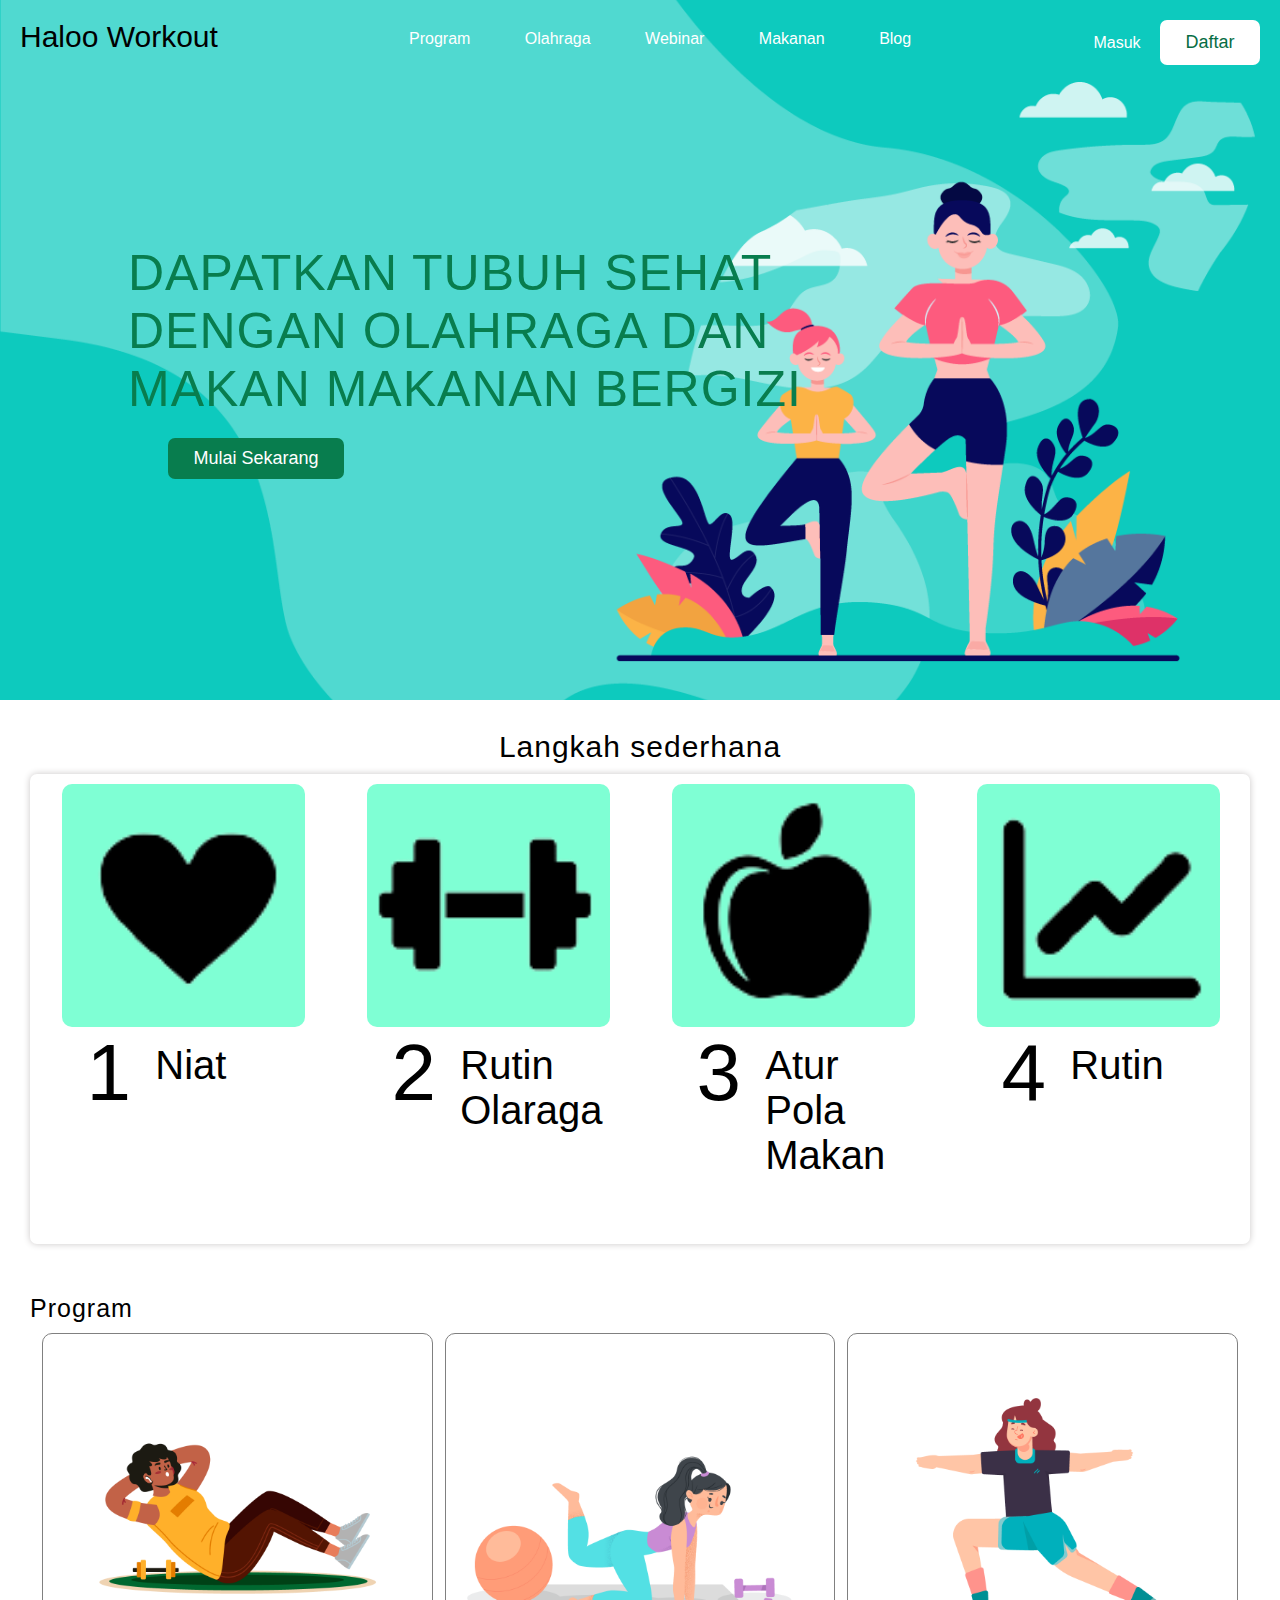
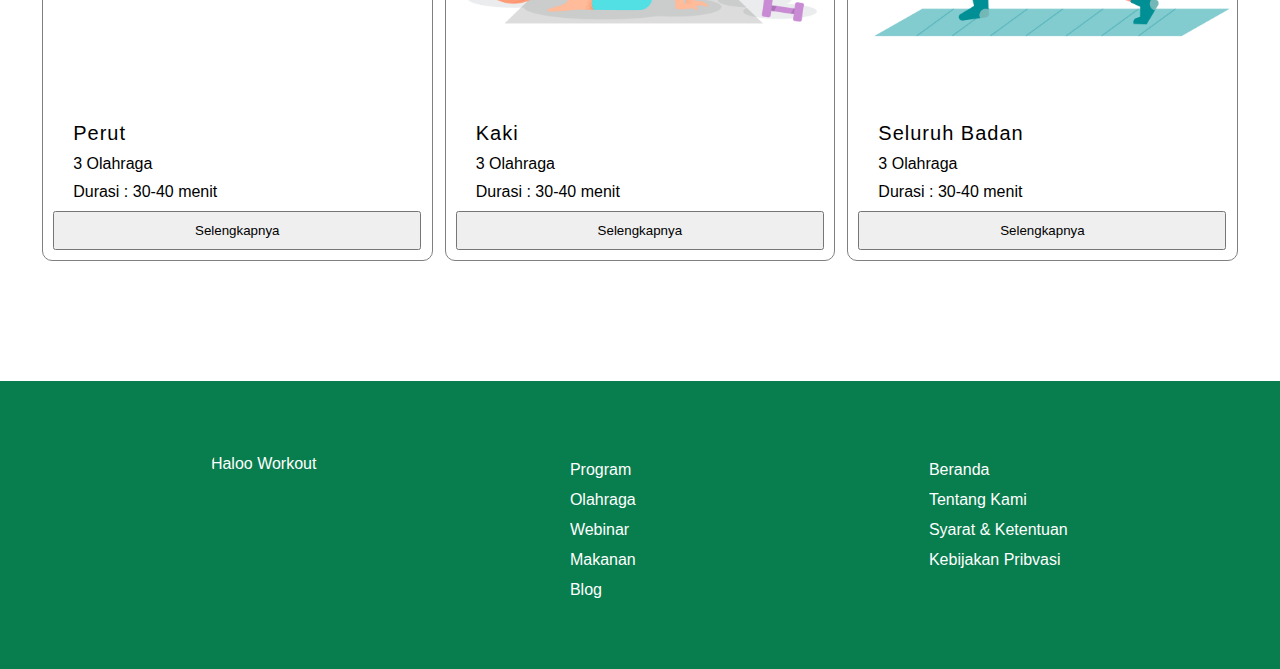
<file: index.html>
<!DOCTYPE html>
<html lang="en">
  <head>
    <meta charset="UTF-8" />
    <meta name="viewport" content="width=device-width, initial-scale=1.0" />
    <title>Document</title>
    <link rel="stylesheet" href="custom.css" />
  </head>
  <body>
    <div class="nav">
      <div class="subnav1">Haloo Workout</div>
      <div class="subnav2">
        <a>Program</a>
        <a>Olahraga</a>
        <a>Webinar</a>
        <a>Makanan</a>
        <a>Blog</a>
      </div>
      <div class="subnav3">
        <a class="subnav3-1">Masuk</a>
        <button class="subnav3-2">Daftar</button>
      </div>
      <div class="judul">
        DAPATKAN TUBUH SEHAT <br />
        DENGAN OLAHRAGA DAN<br />
        MAKAN MAKANAN BERGIZI
      </div>
      <div class="tombolMulai">
        <button class="tombolMulaiSekarang">Mulai Sekarang</button>
      </div>
    </div>

    <div class="tengah">
      <p class="langkah">Langkah sederhana</p>
      <div class="langkahLangkah">
        <div class="lang">
          <img src="photo/niat.png" class="gambarKelas" />
          <div class="keterangan"><p class="ket1">1</p></div>
          <div class="keterangan"><p class="ket2">Niat</p></div>
        </div>
        <div class="lang">
          <img src="photo/olahraga.png" class="gambarKelas" />
          <div class="keterangan"><p class="ket1">2</p></div>
          <div class="keterangan">
            <p class="ket2">
              Rutin <br />
              Olaraga
            </p>
          </div>
        </div>
        <div class="lang">
          <img src="photo/buah.png" class="gambarKelas" />
          <div class="keterangan"><p class="ket1">3</p></div>
          <div class="keterangan">
            <p class="ket2">
              Atur <br />
              Pola <br />
              Makan
            </p>
          </div>
        </div>
        <div class="lang">
          <img src="photo/konsisten.png" class="gambarKelas" />
          <div class="keterangan"><p class="ket1">4</p></div>
          <div class="keterangan"><p class="ket2">Rutin</p></div>
        </div>
      </div>
    </div>

    <div class="tengah">
      <p class="kls">Program</p>
      <div class="daftarKelas">
        <div class="container">
          <img src="photo/w3.png" class="gambarKelas" />
          <div class="keteranganKelas">
            <p class="judulKelas">Perut</p>
            <p class="ketKelas">3 Olahraga</p>
            <p class="ketKelas">Durasi : 30-40 menit</p>
          </div>
          <button class="lengkap">Selengkapnya</button>
        </div>
        <div class="container">
          <img src="photo/w5.png" class="gambarKelas" />
          <div class="keteranganKelas">
            <p class="judulKelas">Kaki</p>
            <p class="ketKelas">3 Olahraga</p>
            <p class="ketKelas">Durasi : 30-40 menit</p>
          </div>
          <button class="lengkap">Selengkapnya</button>
        </div>
        <div class="container">
          <img src="photo/w4.png" class="gambarKelas" />
          <div class="keteranganKelas">
            <p class="judulKelas">Seluruh Badan</p>
            <p class="ketKelas">3 Olahraga</p>
            <p class="ketKelas">Durasi : 30-40 menit</p>
          </div>
          <button class="lengkap">Selengkapnya</button>
        </div>
      </div>
    </div>

    <div class="footer">
      <div class="container">Haloo Workout</div>
      <div class="container">
        <a href="">Program</a><br />
        <a href="">Olahraga</a><br />
        <a href="">Webinar</a><br />
        <a href="">Makanan</a><br />
        <a href="">Blog</a>
      </div>
      <div class="container">
        <p><a href="">Beranda</a></p>
        <p><a href="">Tentang Kami</a></p>
        <p><a href="">Syarat & Ketentuan</a></p>
        <p><a href="">Kebijakan Pribvasi</a></p>
      </div>
    </div>
  </body>
</html>
</file>
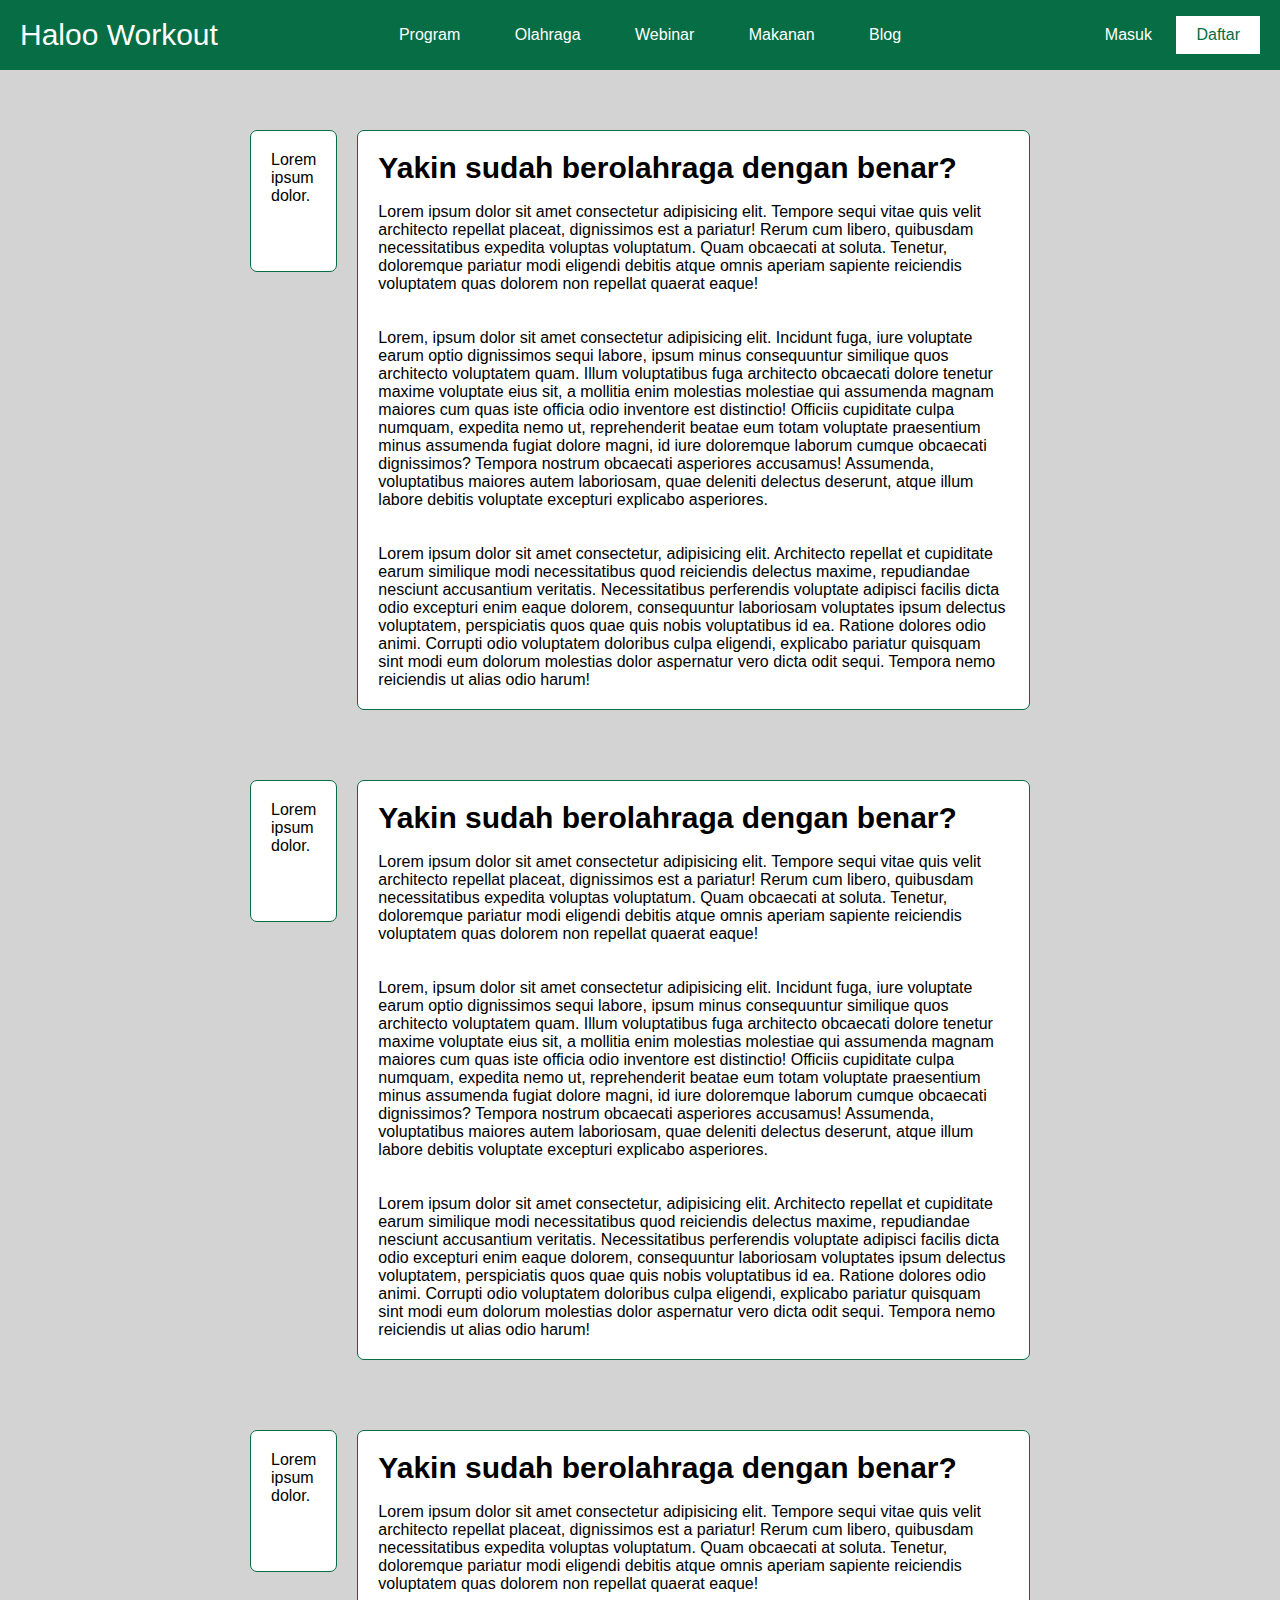
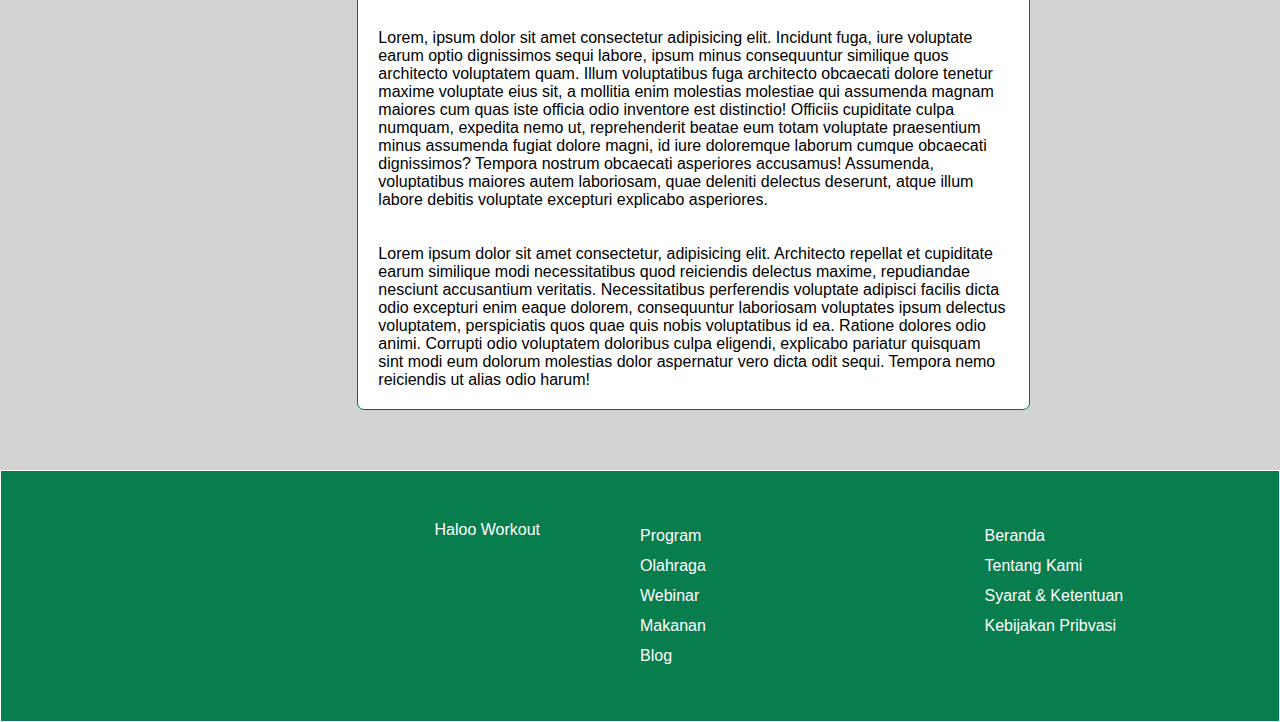
<file: html/blog.html>
<!DOCTYPE html>
<html lang="en">
<head>
    <meta charset="UTF-8">
    <meta http-equiv="X-UA-Compatible" content="IE=edge">
    <meta name="viewport" content="width=device-width, initial-scale=1.0">
    <title>BLOG</title>
    <link rel="stylesheet" href="../style/blog.css">
</head>
<body>
    <!-- NAV -->
    <div class="nav">
        <div class="subnav satu">
            Haloo Workout
        </div>
        <div class="subnav dua">
            <a>Program</a>
            <a>Olahraga</a>
            <a>Webinar</a>
            <a>Makanan</a>
            <a>Blog</a>
        </div>
        <div class="subnav tiga">
            <a href="">Masuk</a>
            <button>Daftar</button>
        </div>
    </div>

    <!-- BLOG -->
    <div class="container">
        <div class="contain satu">
            <p>Lorem ipsum dolor.</p>
        </div>
        <div class="contain dua">
            <h2>Yakin sudah berolahraga dengan benar?</h2><br>
            <p>Lorem ipsum dolor sit amet consectetur adipisicing elit. Tempore sequi vitae quis velit architecto repellat placeat, dignissimos est a pariatur! Rerum cum libero, quibusdam necessitatibus expedita voluptas voluptatum. Quam obcaecati at soluta. Tenetur, doloremque pariatur modi eligendi debitis atque omnis aperiam sapiente reiciendis voluptatem quas dolorem non repellat quaerat eaque!</p> <br><br>
            <p>Lorem, ipsum dolor sit amet consectetur adipisicing elit. Incidunt fuga, iure voluptate earum optio dignissimos sequi labore, ipsum minus consequuntur similique quos architecto voluptatem quam. Illum voluptatibus fuga architecto obcaecati dolore tenetur maxime voluptate eius sit, a mollitia enim molestias molestiae qui assumenda magnam maiores cum quas iste officia odio inventore est distinctio! Officiis cupiditate culpa numquam, expedita nemo ut, reprehenderit beatae eum totam voluptate praesentium minus assumenda fugiat dolore magni, id iure doloremque laborum cumque obcaecati dignissimos? Tempora nostrum obcaecati asperiores accusamus! Assumenda, voluptatibus maiores autem laboriosam, quae deleniti delectus deserunt, atque illum labore debitis voluptate excepturi explicabo asperiores.</p>
            <br><br>
            <p>Lorem ipsum dolor sit amet consectetur, adipisicing elit. Architecto repellat et cupiditate earum similique modi necessitatibus quod reiciendis delectus maxime, repudiandae nesciunt accusantium veritatis. Necessitatibus perferendis voluptate adipisci facilis dicta odio excepturi enim eaque dolorem, consequuntur laboriosam voluptates ipsum delectus voluptatem, perspiciatis quos quae quis nobis voluptatibus id ea. Ratione dolores odio animi. Corrupti odio voluptatem doloribus culpa eligendi, explicabo pariatur quisquam sint modi eum dolorum molestias dolor aspernatur vero dicta odit sequi. Tempora nemo reiciendis ut alias odio harum!</p>
        </div>
    </div>

    <div class="container">
        <div class="contain satu">
            <p>Lorem ipsum dolor.</p>
        </div>
        <div class="contain dua">
            <h2>Yakin sudah berolahraga dengan benar?</h2><br>
            <p>Lorem ipsum dolor sit amet consectetur adipisicing elit. Tempore sequi vitae quis velit architecto repellat placeat, dignissimos est a pariatur! Rerum cum libero, quibusdam necessitatibus expedita voluptas voluptatum. Quam obcaecati at soluta. Tenetur, doloremque pariatur modi eligendi debitis atque omnis aperiam sapiente reiciendis voluptatem quas dolorem non repellat quaerat eaque!</p> <br><br>
            <p>Lorem, ipsum dolor sit amet consectetur adipisicing elit. Incidunt fuga, iure voluptate earum optio dignissimos sequi labore, ipsum minus consequuntur similique quos architecto voluptatem quam. Illum voluptatibus fuga architecto obcaecati dolore tenetur maxime voluptate eius sit, a mollitia enim molestias molestiae qui assumenda magnam maiores cum quas iste officia odio inventore est distinctio! Officiis cupiditate culpa numquam, expedita nemo ut, reprehenderit beatae eum totam voluptate praesentium minus assumenda fugiat dolore magni, id iure doloremque laborum cumque obcaecati dignissimos? Tempora nostrum obcaecati asperiores accusamus! Assumenda, voluptatibus maiores autem laboriosam, quae deleniti delectus deserunt, atque illum labore debitis voluptate excepturi explicabo asperiores.</p>
            <br><br>
            <p>Lorem ipsum dolor sit amet consectetur, adipisicing elit. Architecto repellat et cupiditate earum similique modi necessitatibus quod reiciendis delectus maxime, repudiandae nesciunt accusantium veritatis. Necessitatibus perferendis voluptate adipisci facilis dicta odio excepturi enim eaque dolorem, consequuntur laboriosam voluptates ipsum delectus voluptatem, perspiciatis quos quae quis nobis voluptatibus id ea. Ratione dolores odio animi. Corrupti odio voluptatem doloribus culpa eligendi, explicabo pariatur quisquam sint modi eum dolorum molestias dolor aspernatur vero dicta odit sequi. Tempora nemo reiciendis ut alias odio harum!</p>
        </div>
    </div>

    <div class="container">
        <div class="contain satu">
            <p>Lorem ipsum dolor.</p>
        </div>
        <div class="contain dua">
            <h2>Yakin sudah berolahraga dengan benar?</h2><br>
            <p>Lorem ipsum dolor sit amet consectetur adipisicing elit. Tempore sequi vitae quis velit architecto repellat placeat, dignissimos est a pariatur! Rerum cum libero, quibusdam necessitatibus expedita voluptas voluptatum. Quam obcaecati at soluta. Tenetur, doloremque pariatur modi eligendi debitis atque omnis aperiam sapiente reiciendis voluptatem quas dolorem non repellat quaerat eaque!</p> <br><br>
            <p>Lorem, ipsum dolor sit amet consectetur adipisicing elit. Incidunt fuga, iure voluptate earum optio dignissimos sequi labore, ipsum minus consequuntur similique quos architecto voluptatem quam. Illum voluptatibus fuga architecto obcaecati dolore tenetur maxime voluptate eius sit, a mollitia enim molestias molestiae qui assumenda magnam maiores cum quas iste officia odio inventore est distinctio! Officiis cupiditate culpa numquam, expedita nemo ut, reprehenderit beatae eum totam voluptate praesentium minus assumenda fugiat dolore magni, id iure doloremque laborum cumque obcaecati dignissimos? Tempora nostrum obcaecati asperiores accusamus! Assumenda, voluptatibus maiores autem laboriosam, quae deleniti delectus deserunt, atque illum labore debitis voluptate excepturi explicabo asperiores.</p>
            <br><br>
            <p>Lorem ipsum dolor sit amet consectetur, adipisicing elit. Architecto repellat et cupiditate earum similique modi necessitatibus quod reiciendis delectus maxime, repudiandae nesciunt accusantium veritatis. Necessitatibus perferendis voluptate adipisci facilis dicta odio excepturi enim eaque dolorem, consequuntur laboriosam voluptates ipsum delectus voluptatem, perspiciatis quos quae quis nobis voluptatibus id ea. Ratione dolores odio animi. Corrupti odio voluptatem doloribus culpa eligendi, explicabo pariatur quisquam sint modi eum dolorum molestias dolor aspernatur vero dicta odit sequi. Tempora nemo reiciendis ut alias odio harum!</p>
        </div>
    </div>

    <!-- FOOTER -->
    <div class="footer">
        <div class="subfoot satu">Haloo Workout</div>
        <div class="subfoot dua">
            <a href="">Program</a><br>
            <a href="">Olahraga</a><br>
            <a href="">Webinar</a><br>
            <a href="">Makanan</a><br>
            <a href="">Blog</a>
        </div>
        <div class="subfoot tiga">
            <p><a href="">Beranda</a></p>
            <p><a href="">Tentang Kami</a></p>
            <p><a href="">Syarat & Ketentuan</a></p>
            <p><a href="">Kebijakan Pribvasi</a></p>
        </div>
    </div>
</body>
</html>
</file>
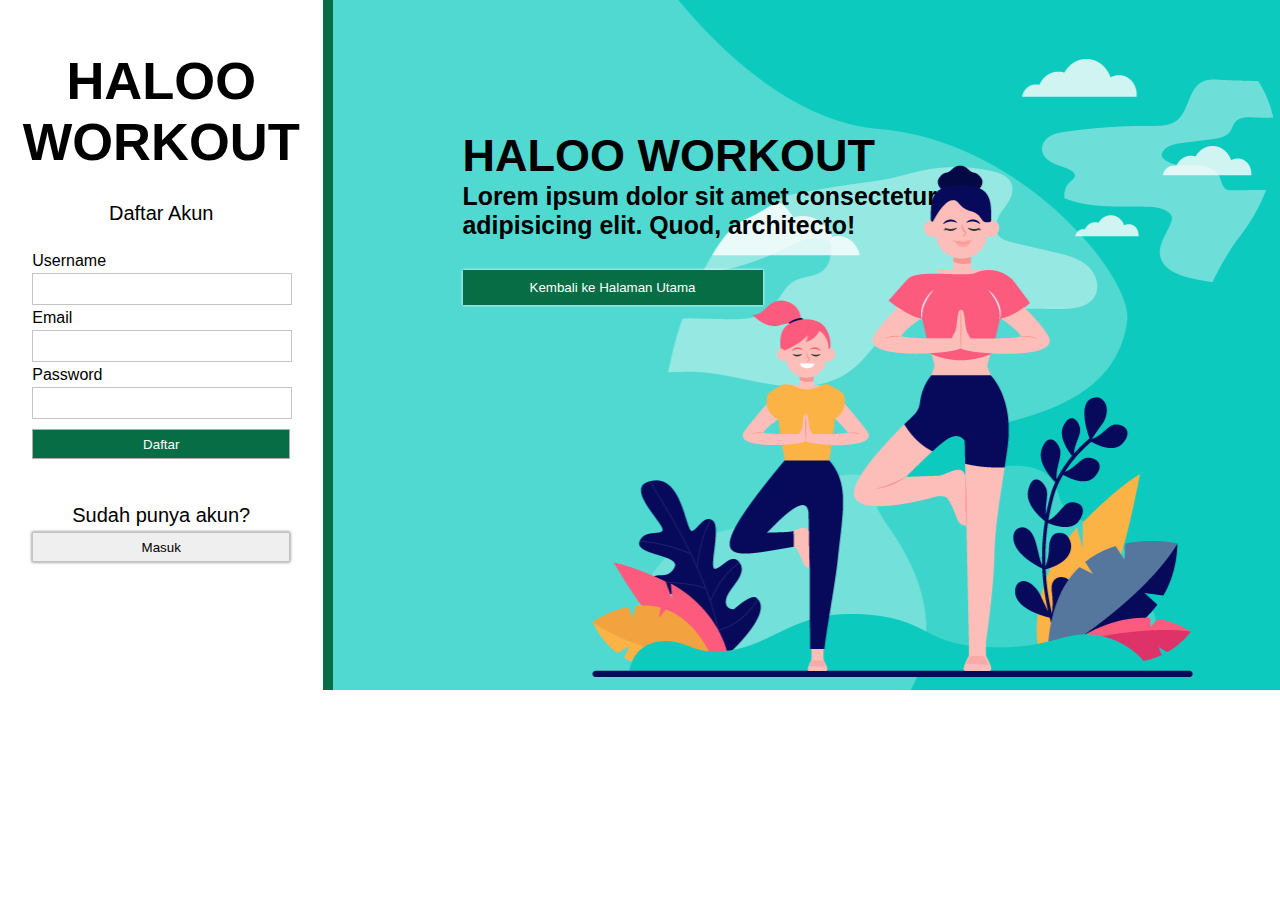
<file: html/login.html>
<!DOCTYPE html>
<html lang="en">
<head>
    <meta charset="UTF-8">
    <meta http-equiv="X-UA-Compatible" content="IE=edge">
    <meta name="viewport" content="width=device-width, initial-scale=1.0">
    <title>LOGIN</title>
    <link rel="stylesheet" href="../style/login.css">
</head>
<body>
    <div class="container">
        <div class="contain satu">
            <div class="ket">
                <h2>HALOO WORKOUT</h2>
                <h5>Lorem ipsum dolor sit amet consectetur adipisicing elit. Quod, architecto!</h5>
                <button type="submit" name="utama">Kembali ke Halaman Utama</button>
                <!-- <img src="../photo/BG2.png" alt=""> -->
            </div>
            
        </div>
        <div class="contain dua">
            <!-- Judul -->
            <div class="judul">
                <h2>HALOO WORKOUT</h2>
            </div>
            <p>Daftar Akun</p> <br>
            <form action="" class="tabelInput">
                <label for="">Username</label> <br>
                <input type="text" name="user" id="user"><br>
                <label for="">Email</label><br>
                <input type="text" name="email" id=""><br>
                <label for="">Password</label><br>
                <input type="password" name="pass" id="">
                <button type="submit" name="daftar">Daftar</button>
            </form>
            <div class="punyaAkun">
                <p>Sudah punya akun?</p>
                <button type="submit" name="masuk">Masuk</button>
            </div>
        </div>
    </div>
</body>
</html>
</file>
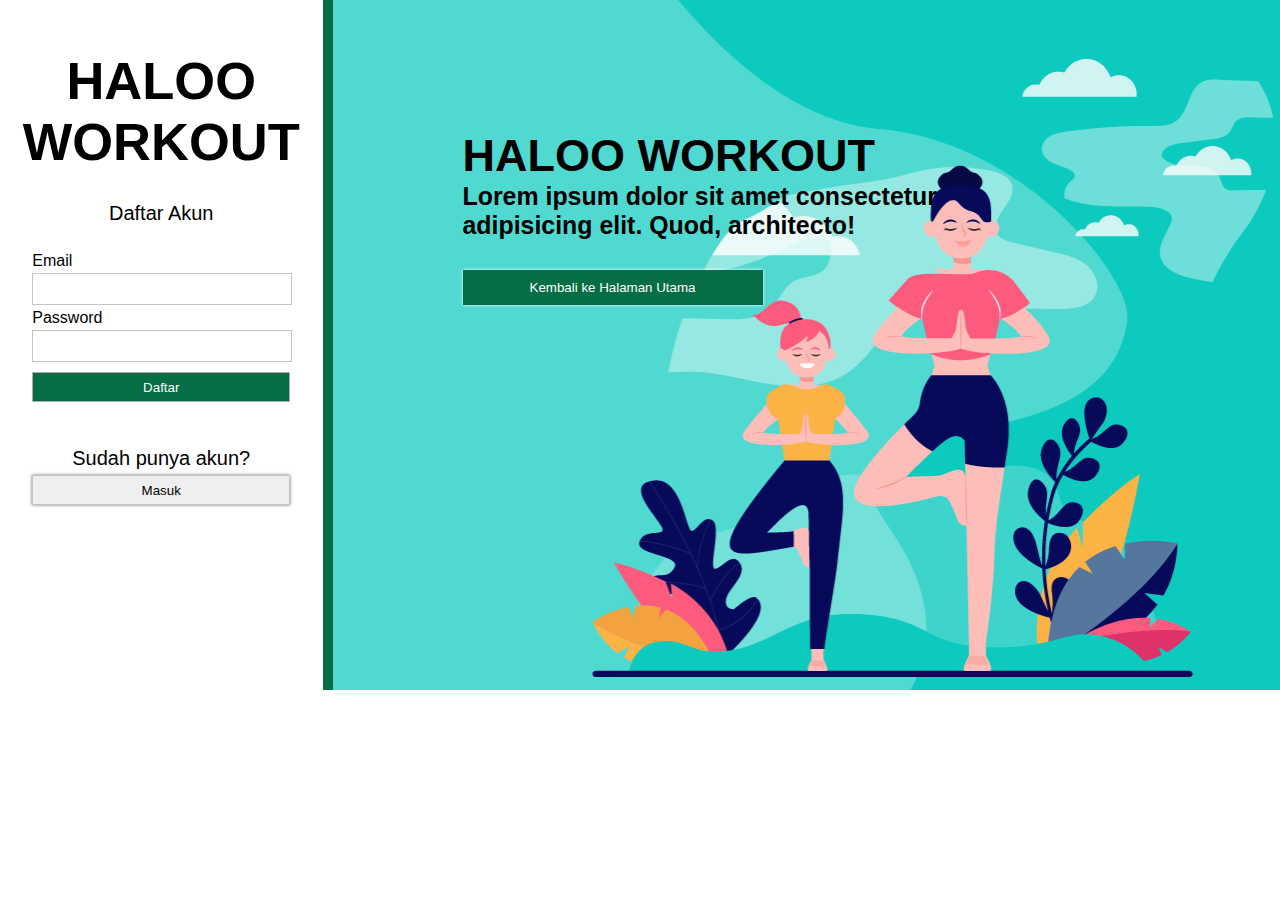
<file: html/masuk.html>
<!DOCTYPE html>
<html lang="en">
<head>
    <meta charset="UTF-8">
    <meta http-equiv="X-UA-Compatible" content="IE=edge">
    <meta name="viewport" content="width=device-width, initial-scale=1.0">
    <title>Masuk</title>
    <link rel="stylesheet" href="../style/login.css">
</head>
<body>
    <div class="container">
        <div class="contain satu">
            <div class="ket">
                <h2>HALOO WORKOUT</h2>
                <h5>Lorem ipsum dolor sit amet consectetur adipisicing elit. Quod, architecto!</h5>
                <button type="submit" name="utama">Kembali ke Halaman Utama</button>
                <!-- <img src="../photo/BG2.png" alt=""> -->
            </div>
            
        </div>
        <div class="contain dua">
            <!-- Judul -->
            <div class="judul">
                <h2>HALOO WORKOUT</h2>
            </div>
            <p>Daftar Akun</p> <br>
            <form action="" class="tabelInput">
                <label for="">Email</label><br>
                <input type="text" name="email" id=""><br>
                <label for="">Password</label><br>
                <input type="password" name="pass" id="">
                <button type="submit" name="daftar">Daftar</button>
            </form>
            <div class="punyaAkun">
                <p>Sudah punya akun?</p>
                <button type="submit" name="masuk">Masuk</button>
            </div>
        </div>
    </div>
</body>
</html>
</file>
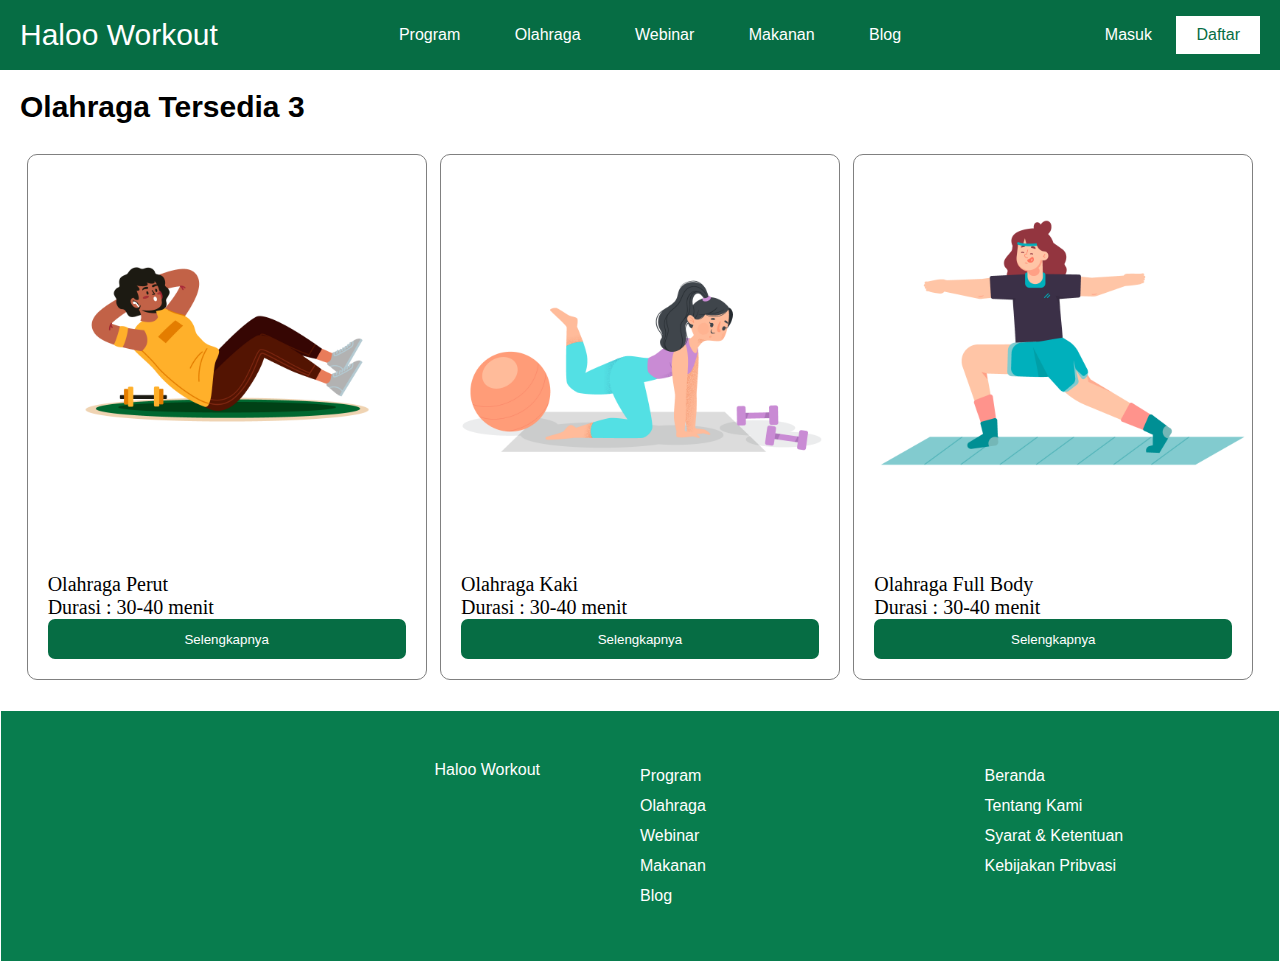
<file: html/olahraga.html>
<!DOCTYPE html>
<html lang="en">
<head>
    <meta charset="UTF-8">
    <meta http-equiv="X-UA-Compatible" content="IE=edge">
    <meta name="viewport" content="width=device-width, initial-scale=1.0">
    <title>Olahraga</title>
    <link rel="stylesheet" href="../style/program.css">
</head>
<body>

    <!-- Navigasi -->
    <div class="nav">
        <div class="subnav satu">
            Haloo Workout
        </div>
        <div class="subnav dua">
            <a>Program</a>
            <a>Olahraga</a>
            <a>Webinar</a>
            <a>Makanan</a>
            <a>Blog</a>
        </div>
        <div class="subnav tiga">
            <a href="">Masuk</a>
            <button>Daftar</button>
        </div>
    </div>

    <!-- DAFTAR PROGRAM -->
    <div class="judul">
        <h2>Olahraga Tersedia 3</h2>
    </div>
    <div class="daftarKelas">
        <div class="container">
            <img src="../photo/w3.png" class="gambarKelas">
            <div class="keteranganKelas">
                <p class="">Olahraga Perut</p>
                <p class="">Durasi : 30-40 menit</p>
                <button class="">Selengkapnya</button>
            </div>
        </div>
        <div class="container">
            <img src="../photo/w5.png" class="gambarKelas">
            <div class="keteranganKelas">
                <p class="">Olahraga Kaki</p>
                <p class="">Durasi : 30-40 menit</p>
                <button class="">Selengkapnya</button>
            </div>
            
        </div>
        <div class="container">
            <img src="../photo/w4.png" class="gambarKelas">
            <div class="keteranganKelas">
                <p class="">Olahraga Full Body</p>
                <p class="">Durasi : 30-40 menit</p>
                <button class="">Selengkapnya</button>
            </div>
            
        </div>
    </div>

    <!-- FOOTER -->
    <div class="footer">
        <div class="subfoot satu">Haloo Workout</div>
        <div class="subfoot dua">
            <a href="">Program</a><br>
            <a href="">Olahraga</a><br>
            <a href="">Webinar</a><br>
            <a href="">Makanan</a><br>
            <a href="">Blog</a>
        </div>
        <div class="subfoot tiga">
            <p><a href="">Beranda</a></p>
            <p><a href="">Tentang Kami</a></p>
            <p><a href="">Syarat & Ketentuan</a></p>
            <p><a href="">Kebijakan Pribvasi</a></p>
        </div>
    </div>
</body>
</html>
</file>
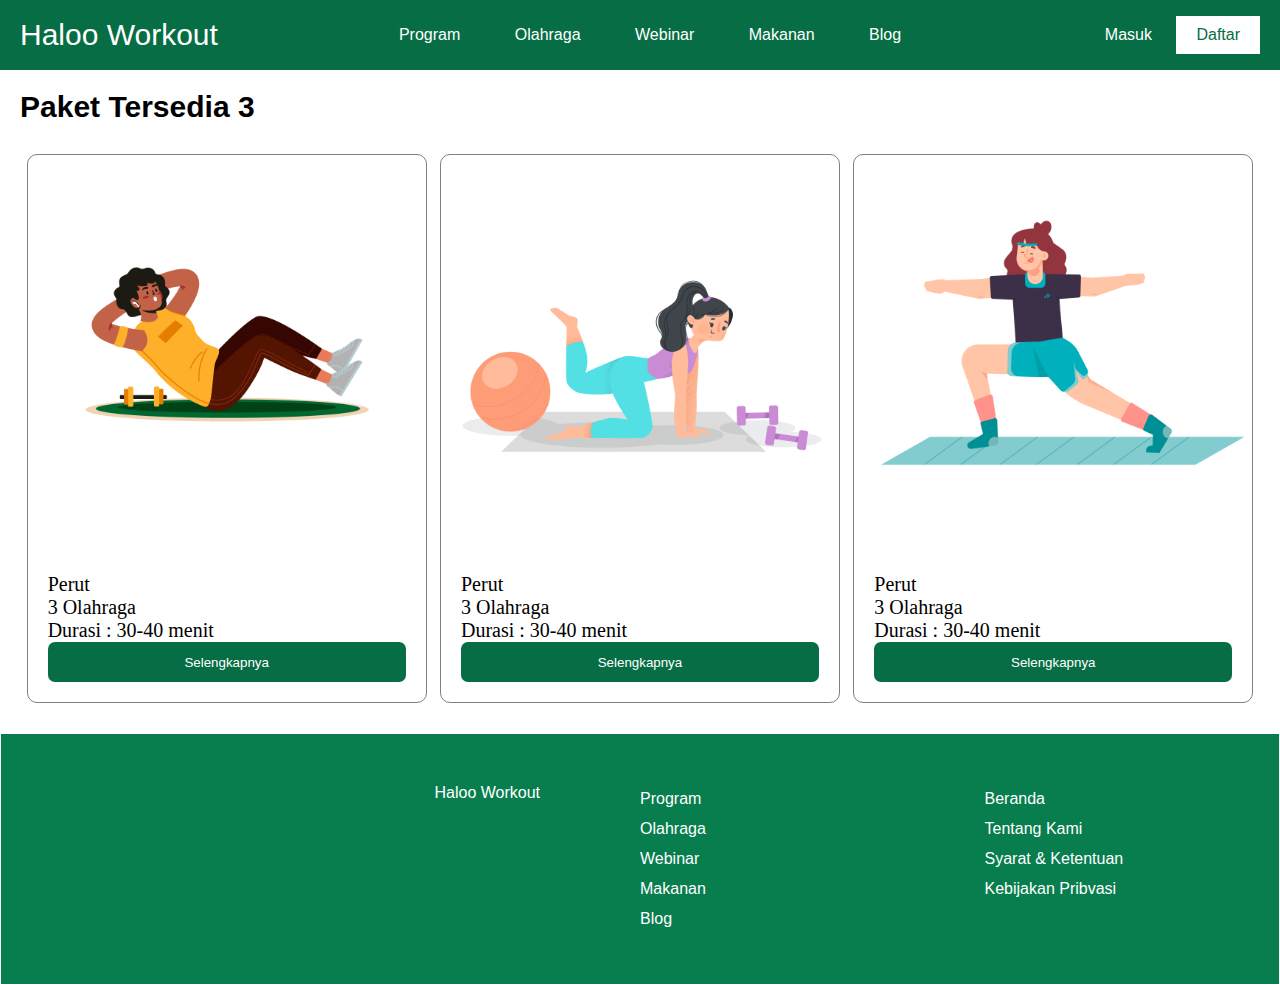
<file: html/program.html>
<!DOCTYPE html>
<html lang="en">
<head>
    <meta charset="UTF-8">
    <meta http-equiv="X-UA-Compatible" content="IE=edge">
    <meta name="viewport" content="width=device-width, initial-scale=1.0">
    <title>Program</title>
    <link rel="stylesheet" href="../style/program.css">
</head>
<body>

    <!-- Navigasi -->
    <div class="nav">
        <div class="subnav satu">
            Haloo Workout
        </div>
        <div class="subnav dua">
            <a>Program</a>
            <a>Olahraga</a>
            <a>Webinar</a>
            <a>Makanan</a>
            <a>Blog</a>
        </div>
        <div class="subnav tiga">
            <a href="">Masuk</a>
            <button>Daftar</button>
        </div>
    </div>

    <!-- DAFTAR PROGRAM -->
    <div class="judul">
        <h2>Paket Tersedia 3</h2>
    </div>
    <div class="daftarKelas">
        <div class="container">
            <img src="../photo/w3.png" class="gambarKelas">
            <div class="keteranganKelas">
                <p class="">Perut</p>
                <p class="">3 Olahraga</p>
                <p class="">Durasi : 30-40 menit</p>
                <button class="">Selengkapnya</button>
            </div>
        </div>
        <div class="container">
            <img src="../photo/w5.png" class="gambarKelas">
            <div class="keteranganKelas">
                <p class="">Perut</p>
                <p class="">3 Olahraga</p>
                <p class="">Durasi : 30-40 menit</p>
                <button class="">Selengkapnya</button>
            </div>
            
        </div>
        <div class="container">
            <img src="../photo/w4.png" class="gambarKelas">
            <div class="keteranganKelas">
                <p class="">Perut</p>
                <p class="">3 Olahraga</p>
                <p class="">Durasi : 30-40 menit</p>
                <button class="">Selengkapnya</button>
            </div>
        </div>
    </div>

    <!-- FOOTER -->
    <div class="footer">
        <div class="subfoot satu">Haloo Workout</div>
        <div class="subfoot dua">
            <a href="">Program</a><br>
            <a href="">Olahraga</a><br>
            <a href="">Webinar</a><br>
            <a href="">Makanan</a><br>
            <a href="">Blog</a>
        </div>
        <div class="subfoot tiga">
            <p><a href="">Beranda</a></p>
            <p><a href="">Tentang Kami</a></p>
            <p><a href="">Syarat & Ketentuan</a></p>
            <p><a href="">Kebijakan Pribvasi</a></p>
        </div>
    </div>
</body>
</html>
</file>
<file: custom.css>
* {
  margin: 0;
  padding: 0;
}

body {
  background-color: white;
  min-width: 1280px;
}

.nav {
  margin: 0px;
  text-align: center;
  position: relative;
  overflow: auto;
  background-image: url(photo/BG2.png);
  height: 700px;
  background-position: center;
  background-repeat: no-repeat;
  background-size: 100%;
  text-align: center;
  font-family: Arial, Helvetica, sans-serif;
}

.subnav1 {
  padding-top: 20px;
  padding-left: 20px;
  position: relative;
  font-size: 30px;
  float: left;
}

.subnav2 {
  padding-top: 30px;
  position: absolute;
  padding-left: 30%;
}

.subnav2 a {
  text-align: center;
  padding-left: 25px;
  padding-right: 25px;
  color: white;
}

.subnav2 :hover {
  background-color: #087d4e;
  border-radius: 7px;
  border: none;
  padding-top: 13px;
  padding-bottom: 13px;
  cursor: pointer;
}

.subnav3 {
  padding-top: 20px;
  padding-right: 20px;
  float: right;
  position: relative;
}

.subnav3-1 {
  padding-top: 13px;
  padding-bottom: 13px;
  padding-left: 15px;
  padding-right: 15px;
  font-family: Arial, Helvetica, sans-serif;
  color: white;
}

.subnav3-1:hover {
  color: #087d4e;
  cursor: pointer;
}

.subnav3-2 {
  width: 100px;
  height: 45px;
  font-size: 18px;
  border: none;
  color: #066d44;
  border-radius: 7px;
  background-color: white;
}

.subnav3-2:hover {
  cursor: pointer;
  background-color: #066d44;
  color: white;
}

.judul {
  margin-top: 14%;
  margin-left: 10%;
  font-size: 50px;
  color: #087d4e;
  letter-spacing: 1px;
  text-align: left;
  float: left;
  clear: both;
  font-family: Arial Impact, Haettenschweiler, "Arial Narrow Bold", sans-serif;
}

.tombolMulai {
  clear: both;
  padding-top: 20px;
  padding-right: 60%;
}

.tombolMulai button {
  font-size: 18px;
  padding-left: 25px;
  padding-right: 25px;
  padding-top: 10px;
  padding-bottom: 10px;
  border-radius: 7px;
  border: none;
  color: white;
  background-color: #087d4e;
}

.tombolMulaiSekarang:hover {
  font-size: 19px;
  padding-left: 28px;
  padding-right: 28px;
  padding-bottom: 13px;
  cursor: pointer;
}

.tengah {
  padding: 20px;
  margin: 10px;
  overflow: auto;
}

.langkah {
  font-size: 30px;
  text-align: center;
  font-family: Impact, Haettenschweiler, "Arial Narrow Bold", sans-serif;
  letter-spacing: 1px;
  margin-bottom: 10px;
}

.langkahLangkah {
  border: none;
  overflow: auto;
  border-radius: 7px;
  box-shadow: 0px 0px 7px rgb(202, 199, 199);
  display: flex;
  flex-direction: row;
  justify-content: space-between;
}

.lang {
  flex: 1;
  height: 460px;
  box-sizing: border-box;
  margin-top: 10px;
  margin-left: 1%;
  border-radius: 10px;
  padding: 0 30px 0 20px;
}

.lang img {
  background-color: aquamarine;
}

.keterangan {
  float: left;
  padding-left: 10%;
}

.ket1 {
  font-size: 80px;
  font-family: Impact, Haettenschweiler, "Arial Narrow Bold", sans-serif;
}

.ket2 {
  padding-top: 16px;
  font-size: 40px;
  font-family: Arial, Helvetica, sans-serif;
}

.kls {
  font-size: 25px;
  letter-spacing: 1px;
  font-family: Impact, Haettenschweiler, "Arial Narrow Bold", sans-serif;
}

.judulKelas {
  font-size: 20px;
  font-family: Impact, Haettenschweiler, "Arial Narrow Bold", sans-serif;
  letter-spacing: 1px;
}

.keteranganKelas {
  margin-top: 0px;
  padding-left: 30px;
}

.ketKelas {
  font-family: Arial, Helvetica, sans-serif;
  margin-top: 10px;
}

.container {
  width: 32%;
  float: left;
  border: 1px solid gray;
  box-sizing: border-box;
  margin-top: 10px;
  margin-left: 1%;
  border-radius: 10px;
  overflow: auto;
}

.gambarKelas {
  float: left;
  width: 100%;
  border-radius: 10px;
}

.lengkap {
  margin: 10px;
  padding: 10px;
  padding-left: 36%;
  padding-right: 36%;
}

.footer {
  margin-top: 100px;
  padding-top: 5%;
  padding-bottom: 5%;
  background-color: #087d4e;
  color: white;
  font-family: Arial, Helvetica, sans-serif;
  clear: both;
  display: table;
  content: "";
  width: 85%;
  padding-left: 200px;
}

.footer .container {
  border: 0;
}

.container a {
  text-decoration: none;
  color: white;
  line-height: 30px;
}
</file>
<file: style/blog.css>
*{
    margin: 0;
    padding: 0;
}

body{
    background-color: rgb(211, 211, 211);
}

.nav{
    background-color: #066d44;
    height: 70px;
    font-family: Arial, Helvetica, sans-serif;
    display: flex;
    flex-direction: row;
    /* border: red solid 1px; */
}

.subnav{
    padding-left: 20px;
    position: relative;
    font-size: 30px;
    float: left;
    /* border: blue solid 1px; */
}

.subnav.satu{
    flex: 1;
    font-family: Impact, Haettenschweiler, 'Arial Narrow Bold', sans-serif;
    text-align: left;
    color: white;
    margin: auto;
}

.subnav.dua{
    flex: 2;
    font-size: 16px;
    text-align: center;
    margin: auto;
}

.subnav.dua a{
    color: white;
    /* border: yellow solid 1px; */
    padding: 13px 25px 13px 25px;
    border-radius: 7px;
}

.subnav.dua a:hover{
    background-color: white;
    color: #066d44;
    cursor: pointer;
}

.subnav.tiga {
    flex: 1;
    font-size: 16px;
    text-align: right;
    margin: auto;
}

.subnav.tiga a{
    text-decoration: none;
    color: white;
    padding: 10px 20px 10px 20px;
}

.subnav.tiga a:hover{
    background-color: white;
    color: #066d44;
    cursor: pointer;
    border-radius: 3px;
}

.subnav.tiga button{
    border: 0;
    color: #066d44;
    font-size: 16px;
    background-color: white;
    margin: 0 20px 0 0;
    padding: 10px 20px 10px 20px;
}

.subnav.tiga button:hover{
    opacity: 80%;
    cursor: pointer;
}

/* ISI BLOG */
.container {
    /* border: red solid 1px; */
    display: flex;
    flex-direction: row;
    margin: 50px auto;
    width: 800px;
}

.contain {
    border: #066d44 solid 1px;
    padding: 20px;
    margin: 10px;
    font-family: Arial, Helvetica, sans-serif;
    background-color: white;
    border-radius: 7px;
}

.contain h2{
    font-size: 30px;
}

.contain.satu {
    height: 100px;
    
}

/* FOOTER */
.footer {
    border: white solid 1px;
    background-color: #087D4E;
    color: white;
    font-family: Arial, Helvetica, sans-serif;
    clear: both;
    display: flex;
    flex-direction: row;
}

.subfoot{
    /* border: black solid 1px; */
    margin: 50px;
}

.subfoot.satu{
    flex: 2;
    text-align: right;
}
.subfoot.dua{
    flex: 1;
}
.subfoot.tiga{
    flex: 1;
}

.subfoot a{
    color: white;
    text-decoration: none;
    line-height: 30px;
}
</file>
<file: style/login.css>
*{
    margin: 0;
    padding: 0;
}

.container {
    /* border: blanchedalmond solid 1px; */
    min-width: 1300px;
    height: 690px;
    display: flex;
    flex-direction: row-reverse;
}

.contain {
    /* border: red solid 1px; */
    overflow: hidden;
}

.contain.satu{
    flex: 3;
    background-image: url(../photo/BG2.png);
    background-position: right;
    border-left: #066d44 solid 10px;
}

.contain.satu img{
    height: 100%;
    float: right;
}

.contain.satu .ket{
    margin: 130px;
    /* border: rgb(98, 0, 255) solid 1px; */
    font-size: 30px;
    font-family: Arial, Helvetica, sans-serif;
    width: 500px;
}

.contain.satu .ket button{
    width: 300px;
    height: 35px;
    margin-top: 30px;
    border: 0;
    background-color: #066d44;
    color: white;
    box-shadow: 0 0 3px white;
}

.contain.satu .ket button:hover{
    cursor: pointer;
    opacity: 80%;
}

.contain.dua{
    flex: 1;
    /* background-color: #066d44; */
    display: flex;
    flex-direction: column;
}

.contain.dua p{
    text-align: center;
    font-family: Arial, Helvetica, sans-serif;
    font-size: 20px;
}

.contain.dua .punyaAkun{
    text-align: center;
    margin: 40px 0 20px 0;
}

.punyaAkun button{
    width: 80%;
    margin: 5px auto;
    height: 30px;
    border: 0;
    border: rgb(196, 196, 196) solid 0.5px;
    box-shadow: 0px 0px 3px rgb(110, 110, 110);
}

.punyaAkun button:hover{
    cursor: pointer;
    opacity: 80%;
}

.tabelInput{
    /* border: blueviolet solid 1px; */
    width: 80%;
    margin: 5px auto;
    line-height: 25px;
    font-family: Arial, Helvetica, sans-serif;
}

.tabelInput button{
    width: 100%;
    height: 30px;
    border: rgb(172, 172, 172) solid 0.5px;
    margin-top: 10px;
    background-color: #066d44;
    color: white;
    
}

.tabelInput button:hover{
    cursor: pointer;
    opacity: 80%;
}

input[type=text], input[type=password]{
    width: 100%;
    border: rgb(196, 196, 196) solid 0.5px;
    height: 30px;
    
}

/* STYLE JUDUL */
.judul{
    text-align: center;
    font-size: 35px;
    font-family: Arial, Helvetica, sans-serif;
    margin: 50px 0 30px 0;
}
</file>
<file: style/program.css>
*{
    margin: 0;
    padding: 0;
}

body{
    background-color: white;
}

.nav{
    background-color: #066d44;
    height: 70px;
    font-family: Arial, Helvetica, sans-serif;
    display: flex;
    flex-direction: row;
    /* border: red solid 1px; */
}

.subnav{
    padding-left: 20px;
    position: relative;
    font-size: 30px;
    float: left;
    /* border: blue solid 1px; */
}

.subnav.satu{
    flex: 1;
    font-family: Impact, Haettenschweiler, 'Arial Narrow Bold', sans-serif;
    text-align: left;
    color: white;
    margin: auto;
}

.subnav.dua{
    flex: 2;
    font-size: 16px;
    text-align: center;
    margin: auto;
}

.subnav.dua a{
    color: white;
    /* border: yellow solid 1px; */
    padding: 13px 25px 13px 25px;
    border-radius: 7px;
}

.subnav.dua a:hover{
    background-color: white;
    color: #066d44;
    cursor: pointer;
}

.subnav.tiga {
    flex: 1;
    font-size: 16px;
    text-align: right;
    margin: auto;
}

.subnav.tiga a{
    text-decoration: none;
    color: white;
    padding: 10px 20px 10px 20px;
}

.subnav.tiga a:hover{
    background-color: white;
    color: #066d44;
    cursor: pointer;
    border-radius: 3px;
}

.subnav.tiga button{
    border: 0;
    color: #066d44;
    font-size: 16px;
    background-color: white;
    margin: 0 20px 0 0;
    padding: 10px 20px 10px 20px;
}

.subnav.tiga button:hover{
    opacity: 80%;
    cursor: pointer;
}

/* FOOTER */
.footer {
    border: white solid 1px;
    background-color: #087D4E;
    color: white;
    font-family: Arial, Helvetica, sans-serif;
    clear: both;
    display: flex;
    flex-direction: row;
}

.subfoot{
    /* border: black solid 1px; */
    margin: 50px;
}

.subfoot.satu{
    flex: 2;
    text-align: right;
}
.subfoot.dua{
    flex: 1;
}
.subfoot.tiga{
    flex: 1;
}

.subfoot a{
    color: white;
    text-decoration: none;
    line-height: 30px;
}

/* Kelas */

.daftarKelas{
    /* border: purple solid 5px; */
    box-sizing: border-box;
    display: flex;
    flex-direction: row;
    margin: 20px;
}

.keteranganKelas{
    display: flex;
    flex-direction: column;
    padding: 20px;
    font-size: 20px;
}

.keteranganKelas button{
    width: 100%;
    height: 40px;
    border: 0;
    background-color: #066d44;  
    color: white;
    border-radius: 7px;
}

.keteranganKelas button:hover{
    cursor: pointer;
    opacity: 80%;
}

.ketKelas{
    font-family: Arial, Helvetica, sans-serif;
    margin-top: 10px;
}

.container{
    border: 1px solid gray;
    box-sizing: border-box;
    width: 400px;
    margin: 10px auto;
    border-radius: 10px;
    overflow: auto;
    display: flex;
    flex-direction: column;
}

.container:hover{
    box-shadow: 0px 0px 7px rgb(153, 153, 153);
}

.gambarKelas {
    float: left;
    width: 100%;
    border-radius: 10px;
}

/* STYLE JUDUL PAKET TERSEDA */
.judul{
    margin: 20px 0 0 20px;
    font-size: 20px;
    font-family: Arial, Helvetica, sans-serif;
}
</file>
